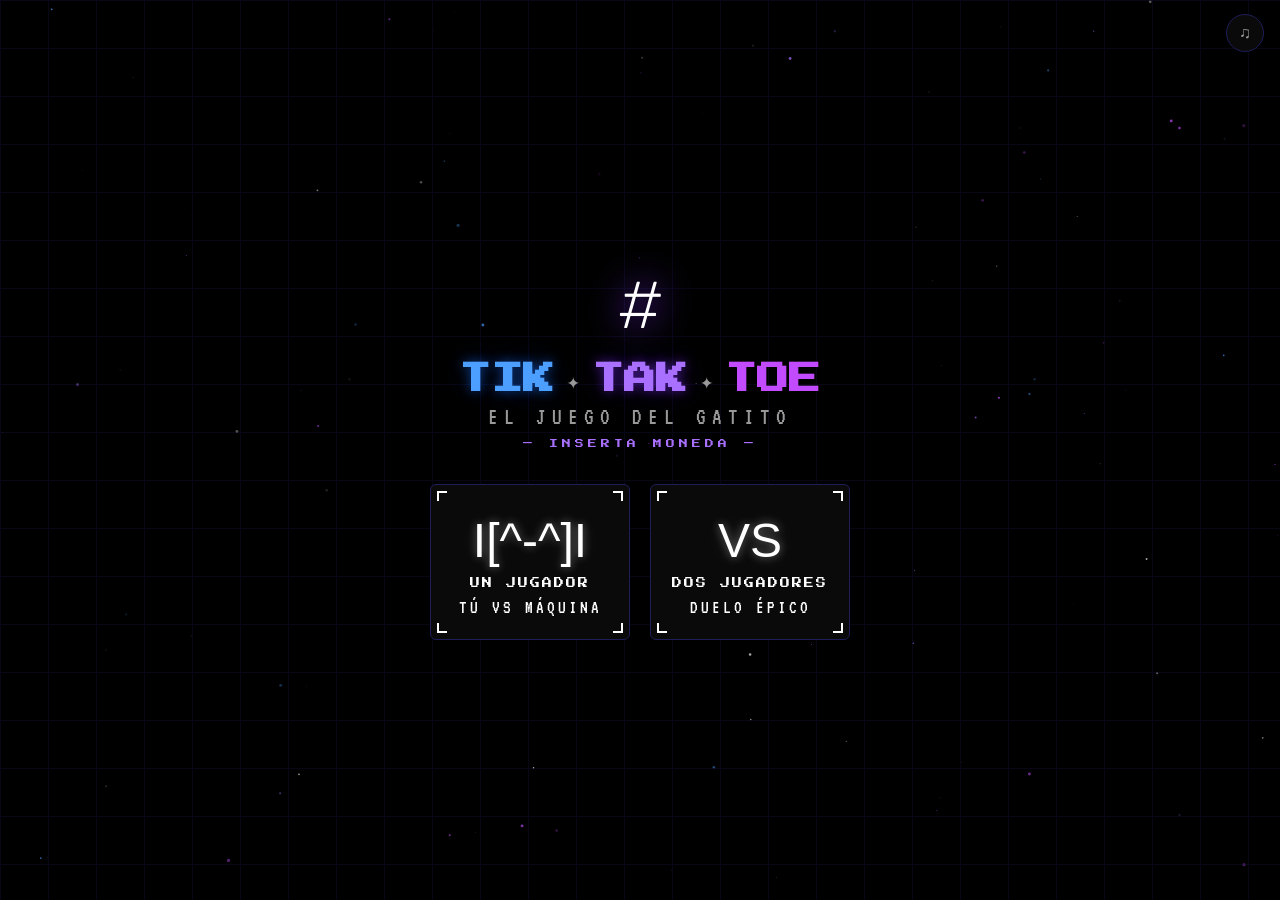
<file: TikTakToe/index.html>
<!DOCTYPE html>
<html lang="es">
<head>
  <meta charset="UTF-8" />
  <meta name="viewport" content="width=device-width, initial-scale=1.0" />
  <title>TIK TAK TOE</title>
  <link rel="preconnect" href="https://fonts.googleapis.com" />
  <link rel="preconnect" href="https://fonts.gstatic.com" crossorigin />
  <link href="https://fonts.googleapis.com/css2?family=Press+Start+2P&family=VT323:wght@400&family=Rajdhani:wght@300;600;700&display=swap" rel="stylesheet" />
  <link rel="stylesheet" href="style.css" />
</head>
<body>

  <canvas id="stars"></canvas>
  <div class="bg-grid"></div>

  <button id="audio-toggle" class="audio-btn" title="Alternar música">♫</button>

  <div id="speech-bubble" class="speech-bubble hidden">
    <span id="speech-text"></span>
  </div>

  <div id="s-menu" class="screen active">
    <div class="menu-wrap">

      <div class="title-block">
        <div class="title-cat">#</div>
        <h1 class="title-arcade">
          <span class="ta-t">TIK</span><span class="ta-sep">✦</span><span class="ta-k">TAK</span><span class="ta-sep">✦</span><span class="ta-e">TOE</span>
        </h1>
        <p class="title-sub">EL JUEGO DEL GATITO</p>
        <p class="title-blink">— INSERTA MONEDA —</p>
      </div>

      <div class="mode-grid">
        <button class="mode-card" id="btn-solo">
          <div class="mc-deco top-left"></div>
          <div class="mc-deco top-right"></div>
          <div class="mc-deco bot-left"></div>
          <div class="mc-deco bot-right"></div>
          <div class="mc-icon">I[^-^]I</div>
          <div class="mc-title">UN JUGADOR</div>
          <div class="mc-sub">TÚ VS MÁQUINA</div>
        </button>

        <button class="mode-card" id="btn-duo">
          <div class="mc-deco top-left"></div>
          <div class="mc-deco top-right"></div>
          <div class="mc-deco bot-left"></div>
          <div class="mc-deco bot-right"></div>
          <div class="mc-icon">VS</div>
          <div class="mc-title">DOS JUGADORES</div>
          <div class="mc-sub">DUELO ÉPICO</div>
        </button>
      </div>

    </div>
  </div>

  <div id="s-register" class="screen">
    <div class="register-wrap">
      <div class="reg-hdr">ELIGE TU APODO</div>

      <div id="reg-solo" class="reg-form hidden">
        <div class="reg-avatar">#</div>
        <div class="reg-field-lbl">TU APODO</div>
        <div class="reg-input-wrap">
          <input id="inp-p1" class="reg-input" type="text" maxlength="14"
                 placeholder="ESCRIBE AQUÍ..." autocomplete="off" spellcheck="false" />
        </div>
        <div class="reg-hint">PON TU APODO COMO QUIERAS</div>
        <button class="next-btn" id="btn-reg-solo">SIGUIENTE <span class="arr">▶▶</span></button>
      </div>

      <div id="reg-duo" class="reg-form hidden">
        <div class="duo-row">
          <div class="duo-side">
            <div class="reg-avatar x-clr">✖</div>
            <div class="reg-field-lbl">JUGADOR 1</div>
            <div class="reg-input-wrap x-wrap">
              <input id="inp-p1d" class="reg-input x-inp" type="text" maxlength="12"
                     placeholder="APODO P1..." autocomplete="off" spellcheck="false" />
            </div>
          </div>
          <div class="duo-vs">VS</div>
          <div class="duo-side">
            <div class="reg-avatar o-clr">⊙</div>
            <div class="reg-field-lbl">JUGADOR 2</div>
            <div class="reg-input-wrap o-wrap">
              <input id="inp-p2d" class="reg-input o-inp" type="text" maxlength="12"
                     placeholder="APODO P2..." autocomplete="off" spellcheck="false" />
            </div>
          </div>
        </div>
        <button class="next-btn" id="btn-reg-duo">SIGUIENTE <span class="arr">--></span></button>
      </div>

      <button class="back-link" id="btn-back-reg">← VOLVER AL MENU</button>
    </div>
  </div>

  <div id="s-lobby" class="screen">
    <div class="lobby-wrap">
      <div class="lobby-title">LISTO PARA EL DUELO</div>

      <div class="lobby-vs">
        <div class="lv-player x-side">
          <div class="lv-sym x-clr">✖</div>
          <div class="lv-name" id="lob-p1">JUGADOR 1</div>
        </div>
        <div class="lv-middle">
          <div class="lv-vs">VS</div>
          <div class="lv-cat">#</div>
        </div>
        <div class="lv-player o-side">
          <div class="lv-sym o-clr">⊙</div>
          <div class="lv-name" id="lob-p2">MÁQUINA</div>
        </div>
      </div>

      <div class="lobby-rules">
        <div class="lr-item"><span>X/O</span>Alinea 3 seguidos para ganar</div>
        <div class="lr-item"><span>[/]</span>El turno inicial es aleatorio</div>
        <div class="lr-item"><span>[A+]</span>Puntaje acumulado en la sesión</div>
      </div>

      <button class="start-btn" id="btn-launch">
        <span>¡INICIAR JUEGO!</span>
        <div class="start-ring"></div>
      </button>

      <button class="back-link" id="btn-back-lobby">← VOLVER</button>
    </div>
  </div>

  <div id="s-game" class="screen">
    <div class="game-wrap">

      <div class="scoreboard">
        <div class="sb-card" id="sbc-left">
          <div class="sb-sym x-clr">✖</div>
          <div class="sb-name" id="sb-name-l">P1</div>
          <div class="sb-pts" id="sb-pts-l">0</div>
        </div>
        <div class="sb-mid">
          <div class="sb-draw-lbl">EMPATES</div>
          <div class="sb-draw-n" id="sb-draws">0</div>
          <button class="sb-rst" id="btn-sb-reset" title="Reiniciar puntaje">↺</button>
        </div>
        <div class="sb-card" id="sbc-right">
          <div class="sb-sym o-clr">⊙</div>
          <div class="sb-name" id="sb-name-r">P2</div>
          <div class="sb-pts" id="sb-pts-r">0</div>
        </div>
      </div>

      <div class="turn-bar">
        <div class="turn-led" id="turn-led"></div>
        <div class="turn-txt" id="turn-txt">PREPARANDO...</div>
      </div>

      <div class="board-shell">
        <div class="col-labels">
          <span></span><span>1</span><span>2</span><span>3</span>
        </div>
        <div class="board-inner">
          <div class="row-labels">
            <span>A</span><span>B</span><span>C</span>
          </div>
          <div class="board" id="board">
            <div class="cell" data-i="0" data-row="A" data-col="1"></div>
            <div class="cell" data-i="1" data-row="A" data-col="2"></div>
            <div class="cell" data-i="2" data-row="A" data-col="3"></div>
            <div class="cell" data-i="3" data-row="B" data-col="1"></div>
            <div class="cell" data-i="4" data-row="B" data-col="2"></div>
            <div class="cell" data-i="5" data-row="B" data-col="3"></div>
            <div class="cell" data-i="6" data-row="C" data-col="1"></div>
            <div class="cell" data-i="7" data-row="C" data-col="2"></div>
            <div class="cell" data-i="8" data-row="C" data-col="3"></div>
            <svg class="win-svg" id="win-svg" viewBox="0 0 300 300">
              <line id="win-line" x1="0" y1="0" x2="0" y2="0"/>
            </svg>
          </div>
        </div>
      </div>

      <div id="cd-overlay" class="cd-overlay hidden">
        <div class="cd-num" id="cd-num">3</div>
      </div>

      <div class="game-actions">
        <button class="g-btn primary" id="btn-next" disabled>SIGUIENTE RONDA ▶</button>
        <button class="g-btn ghost"   id="btn-home">MENU</button>
      </div>

    </div>
  </div>

  <div id="modal" class="modal hidden">
    <div class="modal-box">
      <div class="modal-emoji" id="m-emoji">T[^.^]T</div>
      <div class="modal-title" id="m-title">¡GANASTE!</div>
      <div class="modal-sub"   id="m-sub">JUGADOR</div>
      <div class="modal-actions">
        <button class="g-btn primary" id="m-btn-next">SIGUIENTE RONDA</button>
        <button class="g-btn ghost"   id="m-btn-menu">MENÚ PRINCIPAL</button>
      </div>
    </div>
  </div>

  <script src="game.js"></script>
</body>
</html>
</file>
<file: TikTakToe/style.css>
/* ═══════════════════════════════════════════════════════════════
   TIK TAK TOE — Retro Black Design System
   ═══════════════════════════════════════════════════════════════ */

:root {
  /* Palette */
  --black:     #000000;
  --deep:      #050505;
  --panel:     #0a0a0a;
  --border:    #1e1e5a;
  --blue:      #1a6fff;
  --blue-lt:   #4d9fff;
  --purple:    #7b2fff;
  --purple-lt: #a96fff;
  --violet:    #c24bff;
  --white:     #ffffff;
  --white-dim: #999999;

  /* Semantics */
  --x-clr:    #ff4d8f;
  --o-clr:    #4ddfff;
  --win-clr:  #ffffff;

  /* Glows */
  --glow-blue:   0 0 12px #1a6fff88, 0 0 30px #1a6fff33;
  --glow-purple: 0 0 12px #7b2fff88, 0 0 30px #7b2fff33;
  --glow-white:  0 0 10px #ffffff66, 0 0 24px #ffffff22;
  --glow-x:      0 0 10px #ff4d8f88, 0 0 24px #ff4d8f33;
  --glow-o:      0 0 10px #4ddfff88, 0 0 24px #4ddfff33;

  /* Fonts */
  --f-arcade: 'Press Start 2P', monospace;
  --f-vt:     'VT323', monospace;
  --f-ui:     'Rajdhani', sans-serif;

  /* Board */
  --cell: min(27vw, 92px);
  --gap:  4px;
}

*, *::before, *::after { box-sizing: border-box; margin: 0; padding: 0; }

html, body {
  height: 100%;
  background: var(--black);
  color: var(--white);
  font-family: var(--f-ui);
  overflow: hidden;
  cursor: default;
}

/* ── BACKGROUND ─────────────────────────────────────────────── */
#stars {
  position: fixed; inset: 0; z-index: 0;
  pointer-events: none;
}

.bg-grid {
  position: fixed; inset: 0; z-index: 1;
  background-image:
    linear-gradient(var(--border) 1px, transparent 1px),
    linear-gradient(90deg, var(--border) 1px, transparent 1px);
  background-size: 48px 48px;
  opacity: 0.25;
  pointer-events: none;
}


/* ── AUDIO BTN ──────────────────────────────────────────────── */
.audio-btn {
  position: fixed; top: 14px; right: 16px; z-index: 900;
  background: var(--panel);
  border: 1px solid var(--border);
  border-radius: 50%;
  width: 38px; height: 38px;
  color: var(--white-dim);
  font-size: 1rem;
  cursor: pointer;
  transition: all .2s;
  display: flex; align-items: center; justify-content: center;
}
.audio-btn:hover { border-color: var(--blue); color: var(--blue); box-shadow: var(--glow-blue); }
.audio-btn.on    { border-color: var(--purple); color: var(--purple); box-shadow: var(--glow-purple); }

/* ── SPEECH BUBBLE ──────────────────────────────────────────── */
.speech-bubble {
  position: fixed; bottom: 24px; left: 50%; transform: translateX(-50%);
  z-index: 800;
  background: var(--panel);
  border: 1px solid var(--purple);
  border-radius: 8px;
  padding: 10px 22px;
  font-family: var(--f-vt);
  font-size: 1.5rem;
  color: var(--white);
  letter-spacing: 1px;
  box-shadow: var(--glow-purple);
  max-width: 90vw;
  text-align: center;
  animation: bubble-in 0.3s ease both;
  pointer-events: none;
}
.speech-bubble::before {
  content: '🔊';
  margin-right: 8px;
}
.speech-bubble.hidden { display: none; }
@keyframes bubble-in {
  from { opacity: 0; transform: translateX(-50%) translateY(10px); }
  to   { opacity: 1; transform: translateX(-50%) translateY(0); }
}

/* ── SCREENS ────────────────────────────────────────────────── */
.screen {
  position: fixed; inset: 0; z-index: 10;
  display: flex; align-items: center; justify-content: center;
  opacity: 0; pointer-events: none;
  transition: opacity .35s ease;
}
.screen.active { opacity: 1; pointer-events: all; }

/* ══════════════════════════════════════════════════
   SCREEN 1 — MENÚ
   ══════════════════════════════════════════════════ */
.menu-wrap {
  display: flex; flex-direction: column; align-items: center;
  gap: 36px; width: 100%;
}

.title-block { text-align: center; display: flex; flex-direction: column; align-items: center; gap: 10px; }

.title-cat {
  font-size: clamp(2.5rem, 8vw, 4.5rem);
  animation: cat-float 3s ease-in-out infinite;
  filter: drop-shadow(0 0 18px #7b2fff);
}
@keyframes cat-float {
  0%,100% { transform: translateY(0) rotate(-4deg); }
  50%     { transform: translateY(-14px) rotate(4deg); }
}

.title-arcade {
  font-family: var(--f-arcade);
  font-size: clamp(1.1rem, 4.5vw, 2rem);
  display: flex; align-items: center; gap: 12px;
  line-height: 1;
}
.ta-t { color: var(--blue-lt); text-shadow: var(--glow-blue); }
.ta-k { color: var(--purple-lt); text-shadow: var(--glow-purple); }
.ta-e { color: var(--violet); text-shadow: 0 0 12px var(--violet), 0 0 30px var(--violet)55; }
.ta-sep { color: var(--white-dim); font-size: 0.7em; }

.title-sub {
  font-family: var(--f-vt);
  font-size: clamp(1.1rem, 3vw, 1.5rem);
  color: var(--white-dim);
  letter-spacing: 6px;
}
.title-blink {
  font-family: var(--f-arcade);
  font-size: clamp(0.38rem, 1.5vw, 0.55rem);
  color: var(--purple-lt);
  letter-spacing: 4px;
  animation: blink 1.1s step-end infinite;
}
@keyframes blink { 0%,100%{ opacity:1 } 50%{ opacity:0 } }

/* MODE CARDS */
.mode-grid {
  display: flex; gap: 20px; flex-wrap: wrap; justify-content: center;
  padding: 0 16px;
}

.mode-card {
  position: relative;
  width: min(200px, 42vw);
  padding: 28px 16px 22px;
  background: var(--panel);
  border: 1px solid var(--border);
  border-radius: 6px;
  cursor: pointer;
  display: flex; flex-direction: column; align-items: center; gap: 10px;
  transition: all .25s ease;
  overflow: hidden;
}
.mode-card::before {
  content: '';
  position: absolute; inset: 0;
  background: rgba(255, 255, 255, 0.05); 
  opacity: 0;
  transition: opacity .25s;
}
.mode-card:hover {
  border-color: var(--white);
  box-shadow: 0 0 15px rgba(255, 255, 255, 0.3);
  transform: translateY(-4px);
}
.mode-card:hover::before { opacity: 1; }
.mode-card:active { transform: translateY(-1px) scale(.97); }

/* Corner decorations */
.mc-deco {
  position: absolute;
  width: 10px; height: 10px;
  border-color: var(--white); 
  border-style: solid;
}
.mc-deco.top-left  { top: 6px; left: 6px;  border-width: 2px 0 0 2px; }
.mc-deco.top-right { top: 6px; right: 6px; border-width: 2px 2px 0 0; }
.mc-deco.bot-left  { bottom: 6px; left: 6px;  border-width: 0 0 2px 2px; }
.mc-deco.bot-right { bottom: 6px; right: 6px; border-width: 0 2px 2px 0; }

.mc-icon  { font-size: clamp(2rem, 7vw, 3rem); color: var(--white); text-shadow: var(--glow-white); }
.mc-title {
  font-family: var(--f-arcade);
  font-size: clamp(0.42rem, 1.8vw, 0.62rem);
  color: var(--white);
  letter-spacing: 2px;
  text-align: center;
}
.mc-sub {
  font-family: var(--f-vt);
  font-size: clamp(0.9rem, 3vw, 1.2rem);
  color: var(--white);
  letter-spacing: 3px;
}


/* ══════════════════════════════════════════════════
   SCREEN 2 — REGISTRO
   ══════════════════════════════════════════════════ */
.register-wrap {
  display: flex; flex-direction: column; align-items: center; gap: 24px;
  width: min(480px, 94vw);
  background: var(--panel);
  border: 1px solid var(--border);
  border-radius: 10px;
  padding: 36px 30px;
  box-shadow: 0 0 60px #7b2fff18;
}

.reg-hdr {
  font-family: var(--f-arcade);
  font-size: clamp(0.5rem, 2.2vw, 0.75rem);
  color: var(--purple-lt);
  text-shadow: var(--glow-purple);
  text-align: center; letter-spacing: 2px;
}

.reg-form { width: 100%; display: flex; flex-direction: column; align-items: center; gap: 18px; }
.reg-form.hidden { display: none; }

.reg-avatar { font-size: clamp(2rem, 8vw, 3rem); }
.x-clr { color: var(--x-clr); text-shadow: var(--glow-x); }
.o-clr { color: var(--o-clr); text-shadow: var(--glow-o); }

.reg-field-lbl {
  font-family: var(--f-vt);
  font-size: clamp(1rem, 3vw, 1.4rem);
  color: var(--white-dim);
  letter-spacing: 4px;
  text-align: center;
}

.reg-input-wrap {
  width: 100%; position: relative;
  border: 1px solid var(--border);
  border-radius: 4px;
  background: #000018;
  padding: 2px;
}
.reg-input-wrap::after {
  content: '';
  position: absolute; inset: 0;
  border-radius: 4px;
  box-shadow: inset 0 0 12px #0000ff11;
  pointer-events: none;
}

.reg-input {
  width: 100%; padding: 14px 18px;
  background: transparent;
  border: none; outline: none;
  color: var(--blue-lt);
  font-family: var(--f-vt);
  font-size: clamp(1.1rem, 4vw, 1.5rem);
  letter-spacing: 3px;
  text-transform: uppercase;
  caret-color: var(--blue-lt);
}
.reg-input::placeholder { color: var(--border); }
.reg-input:focus { color: var(--white); caret-color: var(--white); }
.reg-input-wrap:focus-within {
  border-color: var(--blue);
  box-shadow: var(--glow-blue);
}

.x-wrap:focus-within { border-color: var(--x-clr); box-shadow: var(--glow-x); }
.o-wrap:focus-within { border-color: var(--o-clr); box-shadow: var(--glow-o); }
.x-inp { color: var(--x-clr); caret-color: var(--x-clr); }
.o-inp { color: var(--o-clr); caret-color: var(--o-clr); }

.reg-hint {
  font-family: var(--f-vt);
  font-size: clamp(0.85rem, 2.5vw, 1rem);
  color: var(--white-dim);
  letter-spacing: 1px; text-align: center;
}

/* DUO form */
.duo-row { display: flex; gap: 16px; align-items: center; width: 100%; }
.duo-side { flex: 1; display: flex; flex-direction: column; align-items: center; gap: 10px; }
.duo-vs {
  font-family: var(--f-arcade);
  font-size: 0.75rem;
  color: var(--white-dim);
  flex-shrink: 0;
}

/* Buttons */
.next-btn {
  display: flex; align-items: center; gap: 12px;
  padding: 14px 32px;
  background: linear-gradient(135deg, var(--blue)33, var(--purple)33);
  border: 2px solid var(--blue);
  border-radius: 4px;
  color: var(--blue-lt);
  font-family: var(--f-arcade);
  font-size: clamp(0.45rem, 1.8vw, 0.65rem);
  letter-spacing: 3px; cursor: pointer;
  transition: all .2s;
  box-shadow: var(--glow-blue);
  margin-top: 8px;
}
.next-btn:hover { background: linear-gradient(135deg, var(--blue)55, var(--purple)55); transform: scale(1.04); }
.next-btn:active { transform: scale(.96); }
.arr { font-size: 1em; letter-spacing: 0; }

.back-link {
  background: none; border: none;
  font-family: var(--f-vt);
  font-size: clamp(0.9rem, 2.5vw, 1.1rem);
  color: var(--white-dim);
  letter-spacing: 2px; cursor: pointer;
  transition: color .2s;
  padding: 6px 12px;
}
.back-link:hover { color: var(--white); }

/* ══════════════════════════════════════════════════
   SCREEN 3 — LOBBY
   ══════════════════════════════════════════════════ */
.lobby-wrap {
  display: flex; flex-direction: column; align-items: center; gap: 28px;
  width: min(460px, 94vw);
  padding: 36px 28px;
  background: var(--panel);
  border: 1px solid var(--border);
  border-radius: 10px;
  box-shadow: 0 0 80px #1a6fff12;
}

.lobby-title {
  font-family: var(--f-arcade);
  font-size: clamp(0.5rem, 2vw, 0.72rem);
  color: var(--white);
  letter-spacing: 3px;
  text-align: center;
}

.lobby-vs {
  display: flex; align-items: center; gap: 20px; width: 100%;
}
.lv-player {
  flex: 1; display: flex; flex-direction: column; align-items: center; gap: 8px;
  padding: 16px 8px;
  border-radius: 6px;
  border: 1px solid var(--border);
}
.x-side { border-color: #ff4d8f55; background: #ff4d8f08; }
.o-side { border-color: #4ddfff55; background: #4ddfff08; }
.lv-sym { font-family: var(--f-vt); font-size: clamp(2rem, 8vw, 3.2rem); }
.lv-name {
  font-family: var(--f-vt); font-size: clamp(1rem, 3vw, 1.4rem);
  color: var(--white); letter-spacing: 2px; text-align: center;
  word-break: break-all;
}

.lv-middle { display: flex; flex-direction: column; align-items: center; gap: 6px; }
.lv-vs {
  font-family: var(--f-arcade); font-size: 0.7rem;
  color: var(--white-dim); letter-spacing: 4px;
}
.lv-cat { font-size: 1.8rem; }

.lobby-rules {
  width: 100%; display: flex; flex-direction: column; gap: 8px;
}
.lr-item {
  display: flex; gap: 12px; align-items: center;
  font-family: var(--f-vt);
  font-size: clamp(0.95rem, 3vw, 1.2rem);
  color: var(--white-dim);
  letter-spacing: 1px;
}
.lr-item span { font-size: 1.1em; min-width: 24px; text-align: center; }

.start-btn {
  position: relative;
  padding: 18px 48px;
  background: linear-gradient(135deg, var(--blue), var(--purple));
  border: none; border-radius: 6px;
  color: var(--white);
  font-family: var(--f-arcade);
  font-size: clamp(0.5rem, 2vw, 0.72rem);
  letter-spacing: 4px; cursor: pointer;
  transition: all .2s;
  box-shadow: 0 0 24px #7b2fff66, 0 0 60px #1a6fff33;
  overflow: hidden;
}
.start-btn:hover { transform: scale(1.06); box-shadow: 0 0 36px #7b2fffaa, 0 0 80px #1a6fff55; }
.start-btn:active { transform: scale(.97); }
.start-ring {
  position: absolute; inset: -4px; border-radius: 10px;
  border: 2px solid var(--white);
  animation: ring-pulse 2s ease-in-out infinite;
  pointer-events: none;
}
@keyframes ring-pulse { 0%,100%{ opacity:.3; transform:scale(1); } 50%{ opacity:.7; transform:scale(1.03); } }

/* ══════════════════════════════════════════════════
   SCREEN 4 — JUEGO
   ══════════════════════════════════════════════════ */
.game-wrap {
  display: flex; flex-direction: column; align-items: center; gap: 12px;
  width: min(480px, 96vw);
  padding: 12px 10px;
}

/* ─ SCOREBOARD ─ */
.scoreboard {
  display: grid; grid-template-columns: 1fr auto 1fr; gap: 6px;
  width: 100%;
  background: var(--panel);
  border: 1px solid var(--border);
  border-radius: 8px;
  padding: 12px 14px;
}
.sb-card {
  display: flex; flex-direction: column; align-items: center; gap: 4px;
  padding: 6px; border-radius: 6px;
  transition: background .3s;
}
.sb-card.active { background: #ffffff08; }
.sb-sym { font-family: var(--f-vt); font-size: 1.6rem; }
.sb-name {
  font-family: var(--f-vt); font-size: 0.75rem;
  color: var(--white-dim); letter-spacing: 1px;
  text-transform: uppercase; text-align: center;
  max-width: 80px; overflow: hidden; text-overflow: ellipsis; white-space: nowrap;
}
.sb-pts {
  font-family: var(--f-arcade); font-size: 1.8rem;
  color: var(--white);
}
.sb-mid {
  display: flex; flex-direction: column; align-items: center; justify-content: center; gap: 3px;
}
.sb-draw-lbl {
  font-family: var(--f-vt); font-size: 0.65rem;
  color: var(--white-dim); letter-spacing: 2px;
}
.sb-draw-n { font-family: var(--f-arcade); font-size: 1.1rem; color: var(--white-dim); }
.sb-rst {
  background: none; border: 1px solid var(--border); border-radius: 50%;
  color: var(--white-dim); width: 26px; height: 26px;
  font-size: 0.8rem; cursor: pointer;
  display: flex; align-items: center; justify-content: center;
  transition: all .2s; margin-top: 4px;
}
.sb-rst:hover { border-color: var(--blue); color: var(--blue); box-shadow: var(--glow-blue); transform: rotate(90deg); }

/* ─ TURN BAR ─ */
.turn-bar {
  display: flex; align-items: center; gap: 10px;
  font-family: var(--f-vt);
  font-size: clamp(1rem, 3vw, 1.3rem);
  letter-spacing: 2px; height: 30px;
}
.turn-led {
  width: 10px; height: 10px; border-radius: 50%;
  background: var(--blue);
  box-shadow: 0 0 8px var(--blue);
  animation: led-pulse 1s ease-in-out infinite;
}
.turn-led.x { background: var(--x-clr); box-shadow: 0 0 8px var(--x-clr); }
.turn-led.o { background: var(--o-clr); box-shadow: 0 0 8px var(--o-clr); }
@keyframes led-pulse { 0%,100%{ opacity:1 } 50%{ opacity:.35 } }
.turn-txt { color: var(--white); }

/* ─ BOARD ─ */
.board-shell { position: relative; }

.col-labels {
  display: grid; grid-template-columns: 20px repeat(3, var(--cell));
  gap: var(--gap); margin-bottom: 2px;
  padding-left: 0;
}
.col-labels span {
  text-align: center;
  font-family: var(--f-vt); font-size: 1.1rem; color: var(--white-dim);
  display: flex; align-items: center; justify-content: center;
}

.board-inner { display: flex; gap: var(--gap); }

.row-labels {
  display: flex; flex-direction: column;
  gap: var(--gap); justify-content: stretch;
}
.row-labels span {
  height: var(--cell);
  display: flex; align-items: center; justify-content: center;
  font-family: var(--f-vt); font-size: 1.1rem; color: var(--white-dim);
  width: 20px;
}

.board {
  display: grid;
  grid-template-columns: repeat(3, var(--cell));
  grid-template-rows:    repeat(3, var(--cell));
  gap: var(--gap);
  position: relative;
  padding: 0;
}

/* Grid lines via gaps + outlines */
.cell {
  width: var(--cell); height: var(--cell);
  background: var(--deep);
  border: 1px solid var(--border);
  border-radius: 4px;
  display: flex; align-items: center; justify-content: center;
  cursor: pointer;
  font-size: calc(var(--cell) * 0.36);
  position: relative; overflow: hidden;
  transition: background .15s, border-color .15s;
}
.cell::before {
  content: '';
  position: absolute; inset: 0;
  background: radial-gradient(circle at center, #4d9fff08, transparent 70%);
  opacity: 0; transition: opacity .15s;
}
.cell:not(.played):hover { background: #1a1a4a; border-color: var(--blue); }
.cell:not(.played):hover::before { opacity: 1; }
.cell.played { cursor: default; }

.mark {
  display: block;
  animation: mark-pop .22s cubic-bezier(.175,.885,.32,1.275) both;
  font-family: var(--f-arcade);
  font-size: calc(var(--cell) * 0.33);
  line-height: 1;
}
@keyframes mark-pop {
  from { transform: scale(0) rotate(-15deg); opacity: 0; }
  to   { transform: scale(1) rotate(0deg);   opacity: 1; }
}
.mark.x { color: var(--x-clr); text-shadow: var(--glow-x); }
.mark.o { color: var(--o-clr); text-shadow: var(--glow-o); }

.cell.win-cell {
  background: #ffffff08;
  border-color: var(--white);
  animation: win-flash .4s ease both;
}
@keyframes win-flash {
  0%  { background: #ffffff22; }
  100%{ background: #ffffff08; }
}

/* WIN LINE */
.win-svg {
  position: absolute; top: 0; left: 0; width: 100%; height: 100%;
  pointer-events: none; z-index: 20; overflow: visible;
}
#win-line {
  stroke: var(--white);
  stroke-width: 4; stroke-linecap: round;
  filter: drop-shadow(0 0 6px var(--white)) drop-shadow(0 0 14px var(--blue));
  stroke-dasharray: 600; stroke-dashoffset: 600;
  transition: stroke-dashoffset .55s ease;
}
#win-line.drawn { stroke-dashoffset: 0; }

/* ─ COUNTDOWN ─ */
.cd-overlay {
  position: fixed; inset: 0; z-index: 600;
  display: flex; align-items: center; justify-content: center;
  background: rgba(4,4,15,.88);
  backdrop-filter: blur(6px);
}
.cd-overlay.hidden { display: none; }
.cd-num {
  font-family: var(--f-arcade);
  font-size: clamp(4rem, 20vw, 8rem);
  color: var(--white);
  text-shadow: 0 0 30px var(--purple), 0 0 60px var(--blue);
  animation: cd-anim .8s ease both;
}
@keyframes cd-anim {
  0%   { transform: scale(1.6); opacity: 0; }
  40%  { transform: scale(.9);  opacity: 1; }
  100% { transform: scale(1);   opacity: 1; }
}

/* ─ GAME BUTTONS ─ */
.game-actions {
  display: flex; gap: 10px; width: 100%; justify-content: center;
}
.g-btn {
  padding: 12px 22px;
  border-radius: 4px;
  font-family: var(--f-arcade);
  font-size: clamp(0.38rem, 1.5vw, 0.55rem);
  letter-spacing: 2px; cursor: pointer;
  transition: all .2s;
}
.g-btn.primary {
  background: transparent;
  border: 2px solid var(--blue);
  color: var(--blue-lt);
  box-shadow: 0 0 10px #1a6fff44;
}
.g-btn.primary:hover { background: #1a6fff15; box-shadow: var(--glow-blue); }
.g-btn.primary:disabled { opacity: .3; cursor: not-allowed; box-shadow: none; transform: none !important; }
.g-btn.ghost {
  background: transparent;
  border: 1px solid var(--border);
  color: var(--white-dim);
}
.g-btn.ghost:hover { border-color: var(--white-dim); color: var(--white); background: #ffffff08; }

/* ══════════════════════════════════════════════════
   MODAL
   ══════════════════════════════════════════════════ */
.modal {
  position: fixed; inset: 0; z-index: 700;
  display: flex; align-items: center; justify-content: center;
  background: rgba(4,4,15,.87);
  backdrop-filter: blur(8px);
}
.modal.hidden { display: none; }

.modal-box {
  display: flex; flex-direction: column; align-items: center; gap: 14px;
  padding: 44px 52px;
  background: var(--panel);
  border: 1px solid var(--blue);
  border-radius: 10px;
  box-shadow: var(--glow-blue), 0 0 80px #1a6fff18;
  animation: modal-in .35s cubic-bezier(.175,.885,.32,1.275) both;
  text-align: center;
}
@keyframes modal-in {
  from { transform: scale(.75) translateY(20px); opacity: 0; }
  to   { transform: scale(1) translateY(0); opacity: 1; }
}

.modal-emoji {
  font-size: clamp(2.5rem, 10vw, 4rem);
  animation: emoji-spin .5s ease both;
}
@keyframes emoji-spin {
  from { transform: rotate(-20deg) scale(.5); opacity: 0; }
  to   { transform: rotate(0) scale(1); opacity: 1; }
}

.modal-title {
  font-family: var(--f-arcade);
  font-size: clamp(0.7rem, 3vw, 1.1rem);
  color: var(--white);
  text-shadow: var(--glow-white);
  letter-spacing: 4px;
}
.modal-sub {
  font-family: var(--f-vt);
  font-size: clamp(1rem, 3.5vw, 1.4rem);
  color: var(--purple-lt);
  letter-spacing: 3px;
  text-transform: uppercase;
}
.modal-actions { display: flex; flex-direction: column; gap: 10px; width: 100%; margin-top: 8px; }

/* Draw variant */
.modal.draw .modal-box { border-color: var(--white-dim); box-shadow: none; }
.modal.draw .modal-title { text-shadow: none; }
</file>
